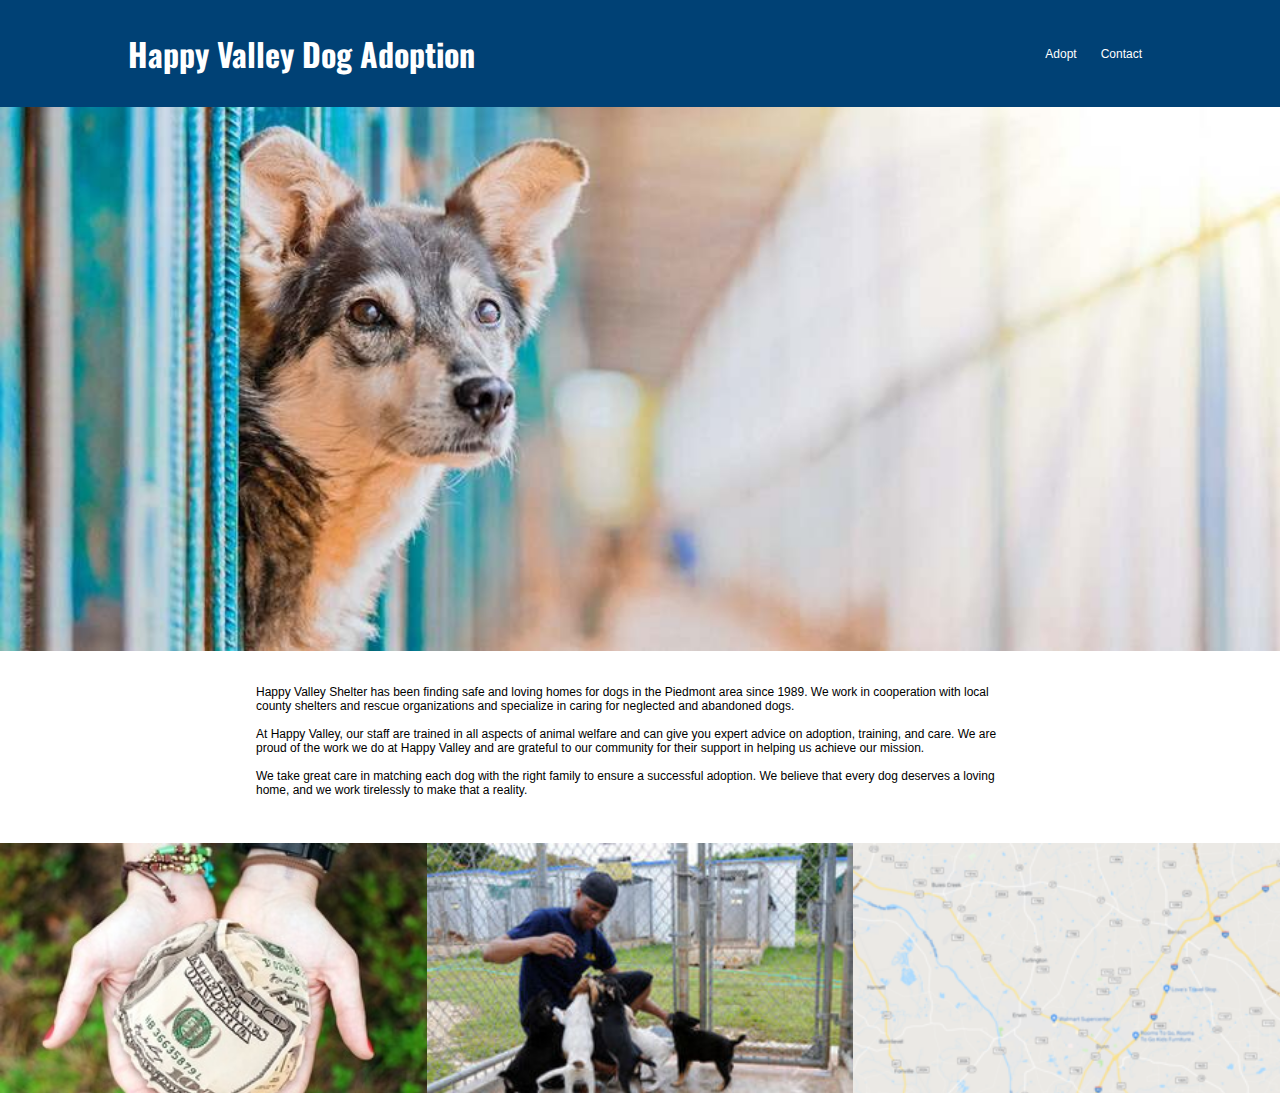
<file: index.html>
<!DOCTYPE html>
<html>

    <head>
        <meta charset="UTF-8">
        <meta http-equiv="X-UA-Compatible" content="IE=edge">
        <meta name="viewport" content="width=device-width, initial-scale=1.0">
        <link rel="stylesheet" href="styles.css" />
        <title>Happy Valley Dog Adoption</title>
    </head>

    <body>
        <header>
            <h1>Happy Valley Dog Adoption</h1>
            <nav>
                <ul class="nav-links">
                    <li><a href="adopt.html">Adopt</a></li>
                    <li><a href="contact.html">Contact</a></li>
                </ul>
            </nav>
        </header>
        
        <div class="background">
            <img src="images/dog-hero.jpg" alt="main">
          </div>
          
        <div class="home-page-text">
            <p>Happy Valley Shelter has been finding safe and loving homes for dogs in the Piedmont area since 1989. We work in cooperation with local county shelters and rescue organizations and specialize in caring for neglected and abandoned dogs.</p>
                <br>
            <p>At Happy Valley, our staff are trained in all aspects of animal welfare and can give you expert advice on adoption, training, and care. We are proud of the work we do at Happy Valley and are grateful to our community for their support in helping us achieve our mission.</p>
                <br>
            <p>We take great care in matching each dog with the right family to ensure a successful adoption. We believe that every dog deserves a loving home, and we work tirelessly to make that a reality.</p>
        </div>

        <section class="footer">
            <div class="slide-size">
                <div class="slide-image donations-1"></div>
            </div>
            <div class="slide-size">
                <div class="slide-image donations-2"></div>
            </div>
            <div class="slide-size">
                <div class="slide-image donations-3"></div>
            </div>
        </section>

    </body>
</html>


        <!-- <section class="footer">
            <div class="footer-img"><img src="images/donate.jpg" alt="donations"></div>
            <div class="footer-img"><img src="images/volunteer.jpg" alt="donations"></div>
            <div class="footer-img"><img src="images/location.png" alt="donations"></div>
        </section> -->
        
        <!-- <section class="footer">
            <div class="footer-img"><img height="240" width="340" src="images/donate.jpg" alt="donations"></div>
            <div class="footer-img"><img height="240" width="340" src="images/volunteer.jpg" alt="donations"></div>
            <div class="footer-img"><img height="240" width="340" src="images/location.png" alt="donations"></div>
        </section> -->





        <!-- <div class="row">

            <div class="footer">
                <img height="240" width="340" src="images/donate.jpg" alt="donations">
            </div>

            <div class="footer">
                <img height="240" width="340" src="images/volunteer.jpg" alt="volunteer">
            </div>

            <div class="footer">
                <img height="240" width="340" src="images/location.png">
            </div>

        </div> -->
</file>
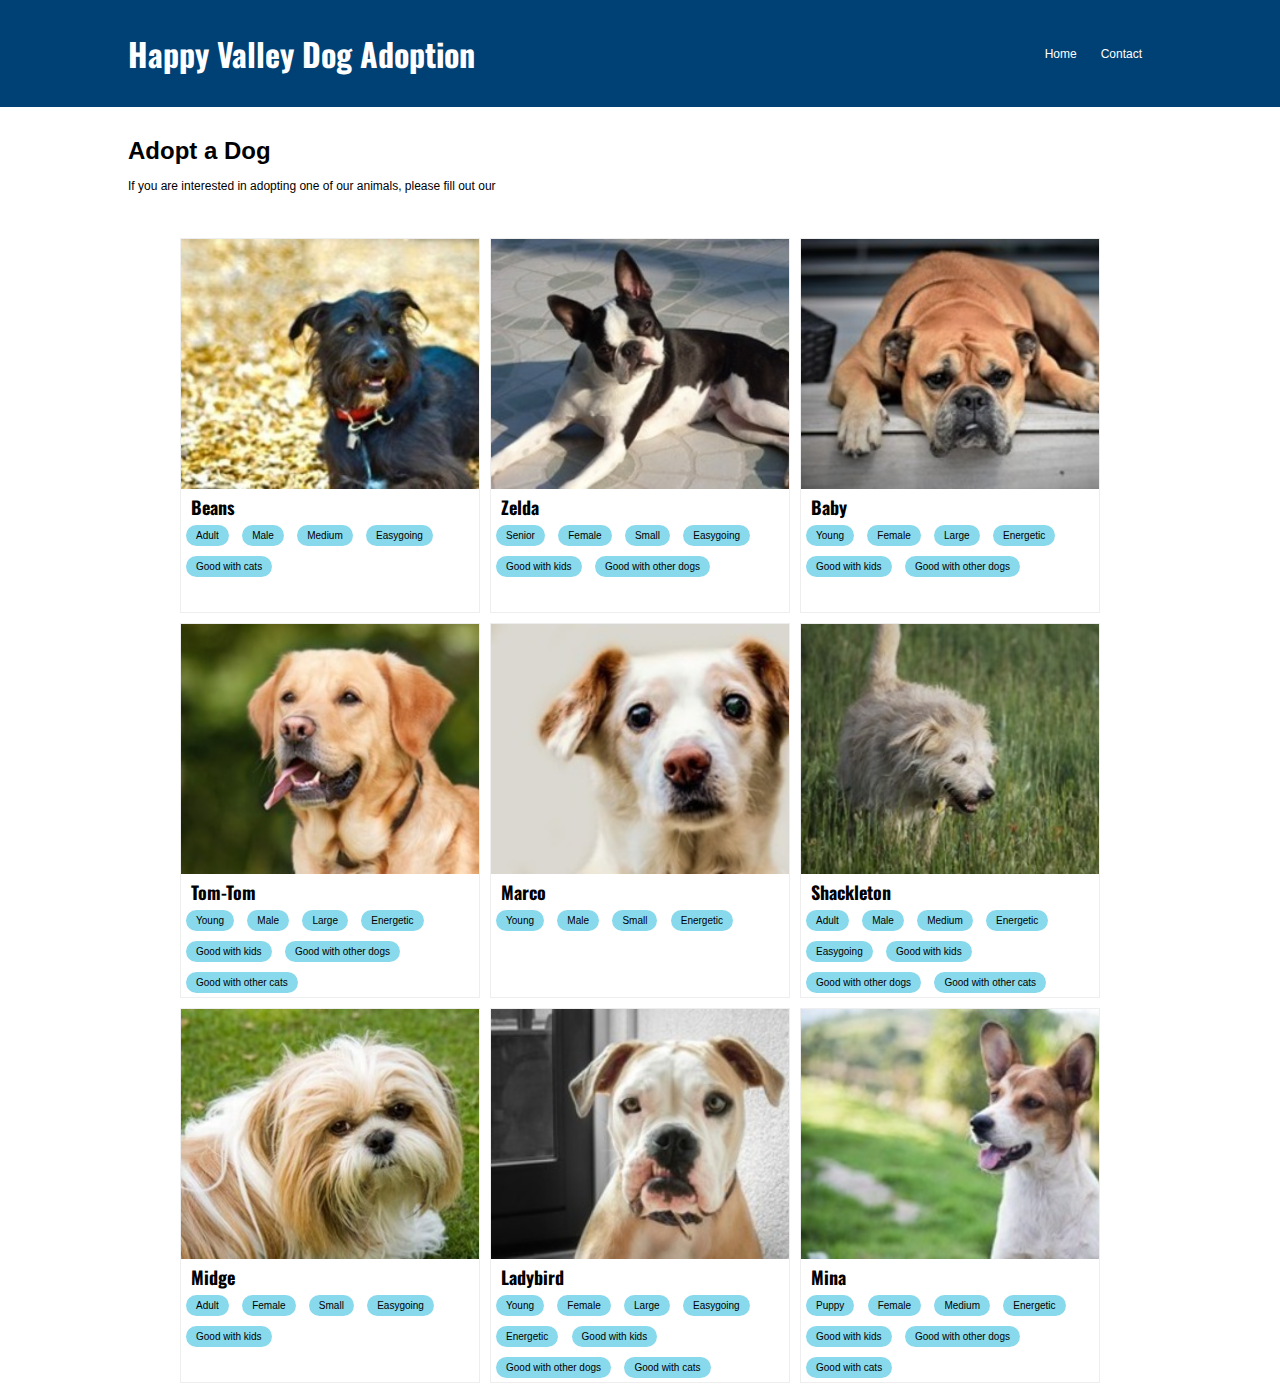
<file: adopt.html>
<!DOCTYPE html>
<html>
    <head>
        <meta charset="UTF-8">
        <meta http-equiv="X-UA-Compatible" content="IE=edge">
        <meta name="viewport" content="width=device-width, initial-scale=1.0">
        <link rel="stylesheet" href="styles.css" />
        <title>Happy Valley Dog Adopt</title>
    </head>

    <body>
        <header>
            <h1>Happy Valley Dog Adoption</h1>
            <nav>
                <ul class="nav-links">
                    <li><a href="index.html">Home</a></li>
                    <li><a href="contact.html">Contact</a></li>
                </ul>
            </nav>
        </header>

        <div class="adopt"> 
            <h1>Adopt a Dog</h1>
        <br>
            <p>If you are interested in adopting one of our animals, please fill out our <a href="adopt.html">online adoption form.</a> </p>
        </div>

    <section class="container">
        <div class="card">
            <div class="card-image dog-1"></div>
            <h2>Beans</h2>
            <button class="button-traits">Adult</button>
            <button class="button-traits">Male</button>
            <button class="button-traits">Medium</button>
            <button class="button-traits">Easygoing</button>
            <button class="button-traits">Good with cats</button>
        </div>
        <div class="card">
            <div class="card-image dog-2"></div>
            <h2>Zelda</h2>
            <button class="button-traits">Senior</button>
            <button class="button-traits">Female</button>
            <button class="button-traits">Small</button>
            <button class="button-traits">Easygoing</button>
            <button class="button-traits">Good with kids</button>
            <button class="button-traits">Good with other dogs</button>
        </div>
        <div class="card">
            <div class="card-image dog-3"></div>
            <h2>Baby</h2>
            <button class="button-traits">Young</button>
            <button class="button-traits">Female</button>
            <button class="button-traits">Large</button>
            <button class="button-traits">Energetic</button>
            <button class="button-traits">Good with kids</button>
            <button class="button-traits">Good with other dogs</button>
        </div>
        <div class="card">
            <div class="card-image dog-4"></div>
            <h2>Tom-Tom</h2>
            <button class="button-traits">Young</button>
            <button class="button-traits">Male</button>
            <button class="button-traits">Large</button>
            <button class="button-traits">Energetic</button>
            <button class="button-traits">Good with kids</button>
            <button class="button-traits">Good with other dogs</button>
            <button class="button-traits">Good with other cats</button>
        </div>
        <div class="card">
            <div class="card-image dog-5"></div>
            <h2>Marco</h2>
            <button class="button-traits">Young</button>
            <button class="button-traits">Male</button>
            <button class="button-traits">Small</button>
            <button class="button-traits">Energetic</button>
        </div>
        <div class="card">
            <div class="card-image dog-6"></div>
            <h2>Shackleton</h2>
            <button class="button-traits">Adult</button>
            <button class="button-traits">Male</button>
            <button class="button-traits">Medium</button>
            <button class="button-traits">Energetic</button>
            <button class="button-traits">Easygoing</button>
            <button class="button-traits">Good with kids</button>
            <button class="button-traits">Good with other dogs</button>
            <button class="button-traits">Good with other cats</button>
        </div>
        <div class="card">
            <div class="card-image dog-7"></div>
            <h2>Midge</h2>
            <button class="button-traits">Adult</button>
            <button class="button-traits">Female</button>
            <button class="button-traits">Small</button>
            <button class="button-traits">Easygoing</button>
            <button class="button-traits">Good with kids</button>
        </div>
        <div class="card">
            <div class="card-image dog-8"></div>
            <h2>Ladybird</h2>
            <button class="button-traits">Young</button>
            <button class="button-traits">Female</button>
            <button class="button-traits">Large</button>
            <button class="button-traits">Easygoing</button>
            <button class="button-traits">Energetic</button>
            <button class="button-traits">Good with kids</button>
            <button class="button-traits">Good with other dogs</button>
            <button class="button-traits">Good with cats</button>
        </div>
        <div class="card">
            <div class="card-image dog-9"></div>
            <h2>Mina</h2>
            <button class="button-traits">Puppy</button>
            <button class="button-traits">Female</button>
            <button class="button-traits">Medium</button>
            <button class="button-traits">Energetic</button>
            <button class="button-traits">Good with kids</button>
            <button class="button-traits">Good with other dogs</button>
            <button class="button-traits">Good with cats</button>
        </div>
    </section>
    
    </body>
</html>
</file>
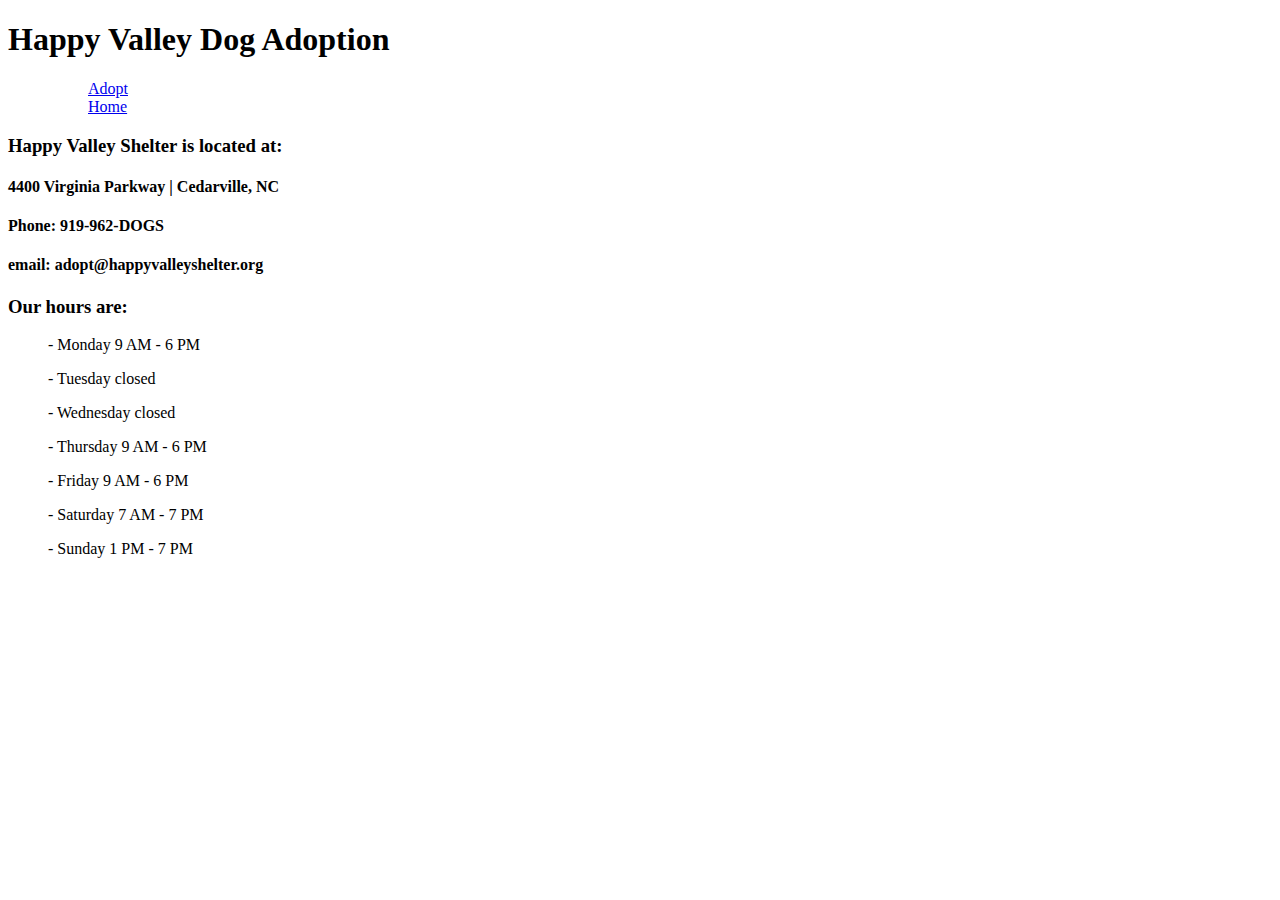
<file: contact.html>
<!DOCTYPE html>
<html>
    <head>
        <title>Happy Valley Dog Contact</title>
    </head>
    <body>
        <h1>Happy Valley Dog Adoption</h1>
    <nav>
        <ol>
            <ul><a href="adopt.html">Adopt</a></ul>
            <ul><a href="index.html">Home</a></ul>
        </ol>
    </nav>
    <h3>Happy Valley Shelter is located at:</h3>

        <h4>4400 Virginia Parkway | Cedarville, NC</h4>
        <h4>Phone: 919-962-DOGS</h4>
        <h4>email: adopt@happyvalleyshelter.org</h4>
        <h3>Our hours are:</h3>
        <ul>- Monday 9 AM - 6 PM</ul>
        <ul>- Tuesday closed</ul>
        <ul>- Wednesday closed</ul>
        <ul>- Thursday 9 AM - 6 PM</ul>
        <ul>- Friday 9 AM - 6 PM</ul>
        <ul>- Saturday 7 AM - 7 PM</ul>
        <ul>- Sunday 1 PM - 7 PM</ul>
    </body>
</html>
</file>
<file: styles.css>
@import url('https://fonts.googleapis.com/css2?family=Oswald&display=swap');

HTML * {
    box-sizing: border-box;
    margin: 0;
    padding: 0;
}

li, a {
    font-family: Verdana, Geneva, Tahoma, sans-serif;
    font-weight: 100;
    font-size: 12px;
    color: white;
    text-decoration: none;
}

footer {
    display:flex;
    flex:auto;
}

header {
    font-family: 'Oswald', sans-serif;
    color: white;
    display: flex;
    justify-content: space-between;
    align-items:center;
    padding: 30px 10%;
    background-color: #004175;
}

.nav-links {
    list-style:none;
}

.nav-links li {
    display:inline-block;
    padding: 10px 10px;
}

.home-page-text {
    font-family:Verdana, Geneva, Tahoma, sans-serif;
    font-weight: 100;
    font-size: 12px;
    color:#000000;
    display:block;
    padding: 30px 20% 3em;
    background-color: #ffffff;
}


.adopt {
    font-family: Verdana, Geneva, Tahoma, sans-serif;
    font-weight: 100;
    font-size: 12px;
    align-items:normal;
    display:inline-block;
    padding: 30px 10% 30px;
}

.contact {
    font-family: Verdana, Geneva, Tahoma, sans-serif;
    font-weight: 100;
    font-size: 12px;
    align-items:normal;
    display:inline-block;
    padding: 30px 10% 30px;
}

.contact p {
    font-family: Verdana, Geneva, Tahoma, sans-serif;
    font-weight: 100;
    font-style: italic;
    font-size: 12px;
}



/* .row {
  display: flex;
  align-items: stretch;
  justify-content: center;
  padding: 20px 10% 0px;
} */

.footer {
    display:flex;
    flex-wrap:nowrap;
    align-items: stretch;
    justify-content:center;
    flex:1 1 auto;

}



.slide-size {
    width: 100%;
    height: 250px;
    padding: 10px 0px 10px;
}

.slide-image {
    background-color: aqua;
    height: 250px;
    background-size: cover;

}


.container {
    display:flex;
    flex-wrap:wrap;
    align-items: stretch;
    justify-content:center;
    padding: 10px 5% 10px;

}

.card {
    border-style: groove;
    border-width:0.01cm;
    width: 300px;
    height: 375px;
    margin: 5px;
    font-family: Verdana, Geneva, Tahoma, sans-serif;
    font-weight: 100;
    font-size: 12px;
    color:#000000;
}

.card-image {
    background-color: aqua;
    height: 250px;
    margin-bottom: 5px;
    background-size: cover;
}


.button-traits {
    background-color: #88D9EB;
    border-style:none;
    padding: 5px 10px 5px;
    font-family: Verdana, Geneva, Tahoma, sans-serif;
    font-size: 10px;
    border-radius: 20px;
    margin: 5px 5px;
    text-align:center;
}

.card h2 {
    font-family: 'Oswald', sans-serif;
    color: rgb(0, 0, 0);
    text-align: left;
    margin-left: 10px;
}

.dog-1 {
    background-image: url(images/beans.jpg)
}

.dog-2 {
    background-image: url(images/boston-terrier.jpg)
}

.dog-3 {
    background-image: url(images/boxer.jpg)
}

.dog-4 {
    background-image: url(images/golden-lab.jpg)
}

.dog-5 {
    background-image: url(images/little-dog.jpg)
}

.dog-6 {
    background-image: url(images/old-shaggy.jpg)
}

.dog-7 {
    background-image: url(images/shih-tzu.jpg)
}

.dog-8 {
    background-image: url(images/young-bulldog.jpg);
}

.dog-9 {
    background-image: url(images/young-peppy.jpg);
}

.donations-1 {
    background-image: url(images/donate.jpg)
}

.donations-2 {
    background-image: url(images/volunteer.jpg)
}

.donations-3 {
    background-image: url(images/location.png)
}

.background img {
    width: 100%;
    height: 100%;
    object-fit: cover;
    top:0;
    left:0;
}
</file>
